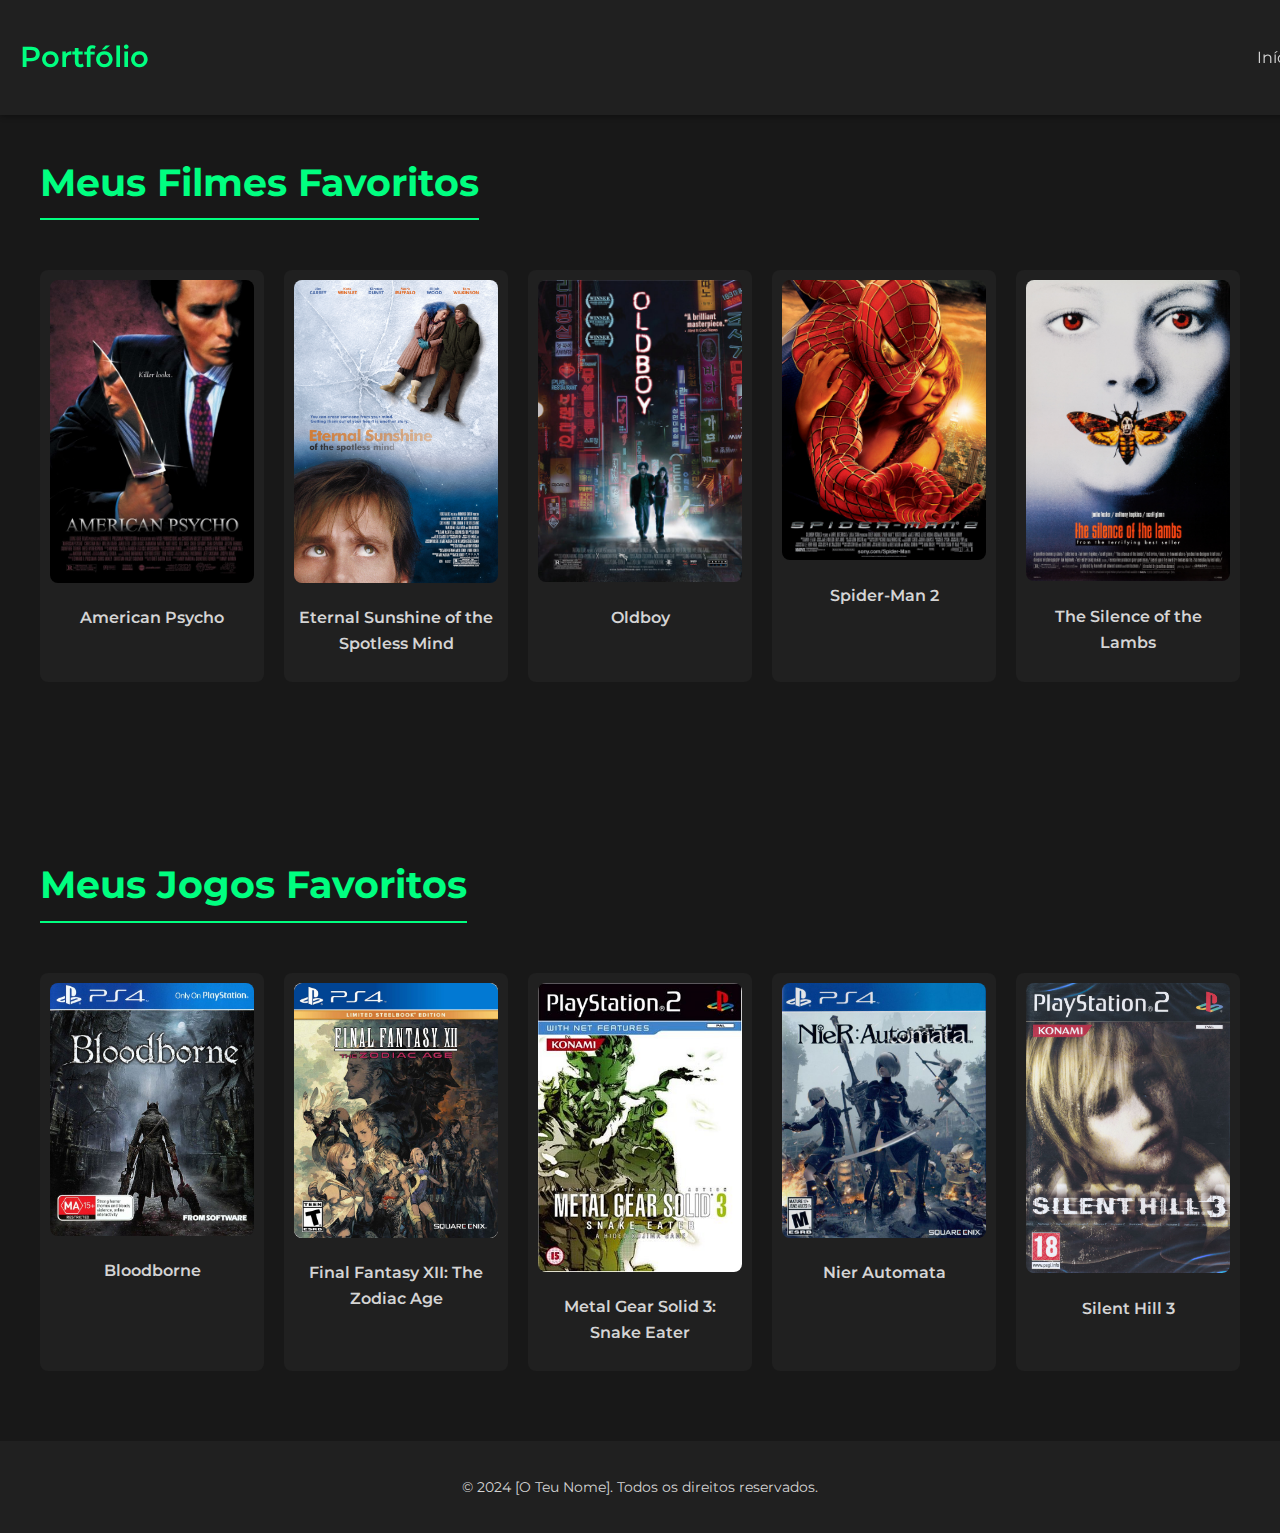
<file: Site-biografico/hobbies.html>
<!DOCTYPE html>
<html lang="pt">
<head>
    <meta charset="UTF-8">
    <meta name="viewport" content="width=device-width, initial-scale=1.0">
    <title>Hobbies</title>
    <link rel="stylesheet" href="style.css">
</head>
<body>
    <header>
        <h1>Portfólio</h1>
        <nav>
            <ul>
                <li><a href="index.html">Início</a></li>
                
            </ul>
        </nav>
    </header>
    <section>
        <h2>Meus Filmes Favoritos</h2>
        <div class="filmes-container">
            <div class="filme">
                <img src="American Psycho.jpg" alt="American Psycho">
                <p>American Psycho</p>
            </div>
            <div class="filme">
                <img src="Eternal Sunshine of the Spotless Mind.jpg" alt="Eternal Sunshine of the Spotless Mind">
                <p>Eternal Sunshine of the Spotless Mind</p>
            </div>
            <div class="filme">
                <img src="Oldboy.jpg" alt="Oldboy">
                <p>Oldboy</p>
            </div>
            <div class="filme">
                <img src="Spider-Man 2.jpg" alt="Spider-Man 2">
                <p>Spider-Man 2</p>
            </div>
            <div class="filme">
                <img src="The Silence of the Lambs.jpg" alt="The Silence of the Lambs">
                <p>The Silence of the Lambs</p>
            </div>
        </div>
    </section>
    <section>
        <h2>Meus Jogos Favoritos</h2>
        <div class="jogos-container">
            <div class="jogo">
                <img src="Bloodborne.jpg" alt="Bloodborne">
                <p>Bloodborne</p>
            </div>
            <div class="jogo">
                <img src="Final Fantasy XII-The Zodiac Age.jpg" alt="Final Fantasy XII: The Zodiac Age">
                <p>Final Fantasy XII: The Zodiac Age</p>
            </div>
            <div class="jogo">
                <img src="metal-gear-solid-3-snake-eater.jpg" alt="Metal Gear Solid 3: Snake Eater">
                <p>Metal Gear Solid 3: Snake Eater</p>
            </div>
            <div class="jogo">
                <img src="Nier-Automata.jpg" alt="Nier Automata">
                <p>Nier Automata</p>
            </div>
            <div class="jogo">
                <img src="silent_hill_3.jpg" alt="Silent Hill 3">
                <p>Silent Hill 3</p>
            </div>
        </div>
    </section>
    <footer>
        <p>© 2024 [O Teu Nome]. Todos os direitos reservados.</p>
    </footer>
</body>
</html>
</file>
<file: Site-biografico/style.css>
/* Fontes */
@import url('https://fonts.googleapis.com/css2?family=Montserrat:wght@300;400;600&display=swap');

/* Configuração geral */
body {
    font-family: 'Montserrat', sans-serif;
    margin: 0;
    padding: 0;
    background-color: #181818;
    color: #d4d4d4;
    line-height: 1.6;
}

header {
    background-color: #202020;
    padding: 15px 20px;
    display: flex;
    justify-content: space-between;
    align-items: center;
    box-shadow: 0 2px 5px rgba(0, 0, 0, 0.3);
    position: fixed;
    width: 100%;
    top: 0;
    z-index: 1000;
}

header h1 {
    font-size: 1.8rem;
    font-weight: 600;
    color: #00ff80;
}

nav ul {
    list-style: none;
    display: flex;
    gap: 15px;
    margin: 0;
    padding: 0;
}

nav ul li a {
    color: #d4d4d4;
    text-decoration: none;
    font-weight: 400;
    transition: color 0.3s ease;
}

nav ul li a:hover {
    color: #00ff80;
}

section {
    max-width: 1200px;
    margin: 100px auto 50px;
    padding: 20px;
}

h2 {
    font-size: 2.4rem;
    margin-bottom: 20px;
    color: #00ff80;
    border-bottom: 2px solid #00ff80;
    display: inline-block;
    padding-bottom: 5px;
}

.filmes-container, .jogos-container {
    display: grid;
    grid-template-columns: repeat(auto-fit, minmax(200px, 1fr));
    gap: 20px;
    margin-top: 30px;
}

.filme, .jogo {
    background-color: #202020;
    padding: 10px;
    border-radius: 8px;
    text-align: center;
    transition: transform 0.3s ease, box-shadow 0.3s ease;
}

.filme img, .jogo img {
    width: 100%;
    height: auto;
    border-radius: 8px;
    margin-bottom: 10px;
}

.filme:hover, .jogo:hover {
    transform: translateY(-5px);
    box-shadow: 0 8px 20px rgba(0, 255, 128, 0.3);
}

.filme p, .jogo p {
    font-size: 1rem;
    font-weight: 600;
    color: #d4d4d4;
    margin-top: 5px;
}

footer {
    background-color: #202020;
    color: #d4d4d4;
    text-align: center;
    padding: 20px 0;
    margin-top: 50px;
    font-size: 0.9rem;
}

/* Estilo para o item do menu ativo */
nav ul li a.active {
    color: #00ff80;
    font-weight: 600;
    border-bottom: 2px solid #00ff80;
    padding-bottom: 2px;
}

/* Estilo para a imagem de perfil */
.foto-perfil {
    width: 150px; /* Ajusta o tamanho da imagem */
    height: 150px;
    border-radius: 50%; /* Moldura redonda */
    border: 4px solid #00ff80; /* Cor da moldura */
    box-shadow: 0 4px 10px rgba(0, 0, 0, 0.5); /* Sombra subtil */
    display: block;
    margin: 20px auto; /* Centraliza a imagem */
}

/* Estilo da secção "Sobre Mim" */
.sobre-mim {
    text-align: center;
    font-size: 1.2rem;
    margin-top: 20px;
    color: #d4d4d4;
}

.sobre-mim p {
    margin: 10px 0;
    line-height: 1.8;
}

.sobre-mim strong {
    color: #00ff80; /* Destaque em verde */
}

/* Estilo para o botão/link de WhatsApp */
.contacto {
    text-align: center;
    margin-top: 20px;
}

.whatsapp-link {
    display: inline-block;
    background-color: #25d366; /* Cor oficial do WhatsApp */
    color: white;
    padding: 10px 20px;
    font-size: 1.2rem;
    font-weight: bold;
    text-decoration: none;
    border-radius: 5px;
    transition: background-color 0.3s ease, transform 0.2s ease;
}

.whatsapp-link:hover {
    background-color: #1da851;
    transform: scale(1.05);
}

/* Responsividade */
@media (max-width: 768px) {
    header {
        flex-direction: column;
        align-items: flex-start;
    }

    header h1 {
        margin-bottom: 10px;
    }

    nav ul {
        flex-wrap: wrap;
        gap: 10px;
    }

    h2 {
        font-size: 2rem;
    }

    .foto-perfil {
        width: 120px;
        height: 120px;
    }

    .whatsapp-link {
        font-size: 1rem;
        padding: 8px 15px;
    }
}

@media (max-width: 480px) {
    header {
        padding: 10px;
    }

    header h1 {
        font-size: 1.5rem;
    }

    nav ul {
        gap: 5px;
    }

    section {
        padding: 10px;
    }

    h2 {
        font-size: 1.8rem;
    }

    .filmes-container, .jogos-container {
        grid-template-columns: 1fr;
    }

    .filme img, .jogo img {
        border-radius: 5px;
    }

    .whatsapp-link {
        font-size: 0.9rem;
        padding: 5px 10px;
    }
}
</file>
